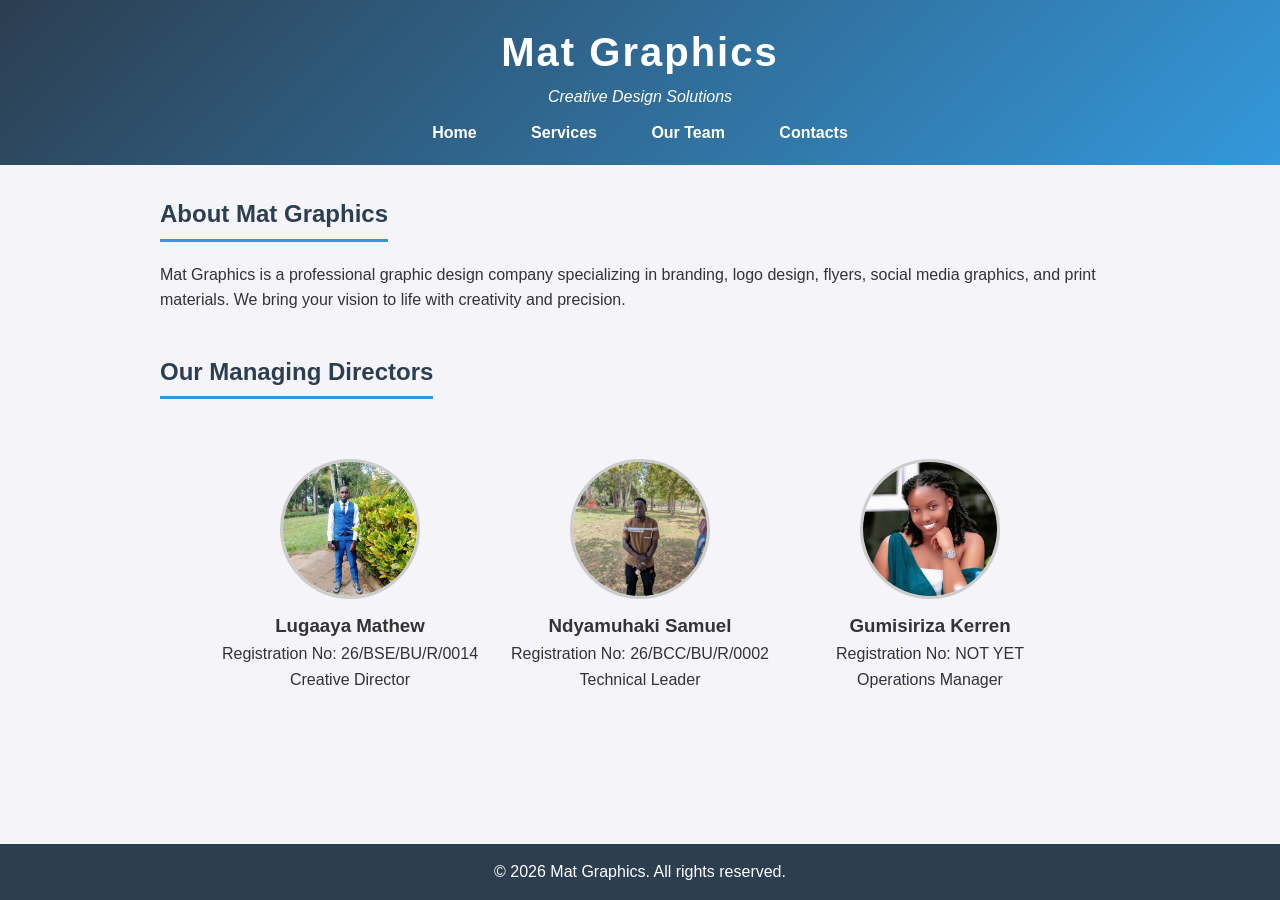
<file: index.html>
<!DOCTYPE html>
<html lang="en">
<head>
    <meta charset="UTF-8">
    <meta name="viewport" content="width=device-width, initial-scale=1.0">
    <title>Mat Graphics – Home</title>
    <link rel="stylesheet" href="style.css">
</head>
<body>
    <header>
        <h1>Mat Graphics</h1>
        <p>Creative Design Solutions</p>
        <nav>
            <a href="index.html">Home</a>
            <a href="services.html">Services</a>
            <a href="ourteam.html">Our Team</a>
            <a href="contacts.html">Contacts</a>
        </nav>
    </header>

    <main>
        <section class="overview">
            <h2>About Mat Graphics</h2>
            <p>Mat Graphics is a professional graphic design company specializing in branding, logo design, flyers, social media graphics, and print materials. We bring your vision to life with creativity and precision.</p>
        </section>

        <section class="team">
            <h2>Our Managing Directors</h2>

           <div class="directors-container">
             
            <div class="director">
                <img src="mathew.jpg" alt="Lugaaya Mathew" class="profile-pic">
                <h3>Lugaaya Mathew</h3>
                <p>Registration No: 26/BSE/BU/R/0014</p>
                <p>Creative Director</p>
            </div>

          
            <div class="director">
                <img src="samuel.jpg" alt="Ndyamuhaki Samuel" class="profile-pic">
                <h3>Ndyamuhaki Samuel</h3>
                <p>Registration No: 26/BCC/BU/R/0002</p>
                <p> Technical Leader</p>
            </div>

           
            <div class="director">
                <img src="kerren.jpg" alt="Gumisiriza Kerren" class="profile-pic">
                <h3>Gumisiriza Kerren</h3>
                <p>Registration No: NOT YET</p>
                <p>Operations Manager</p>
            </div>

        </div>

        </section>
    </main>

    <footer>
        <p>&copy; 2026 Mat Graphics. All rights reserved.</p>
    </footer>
</body>
</html>
</file>
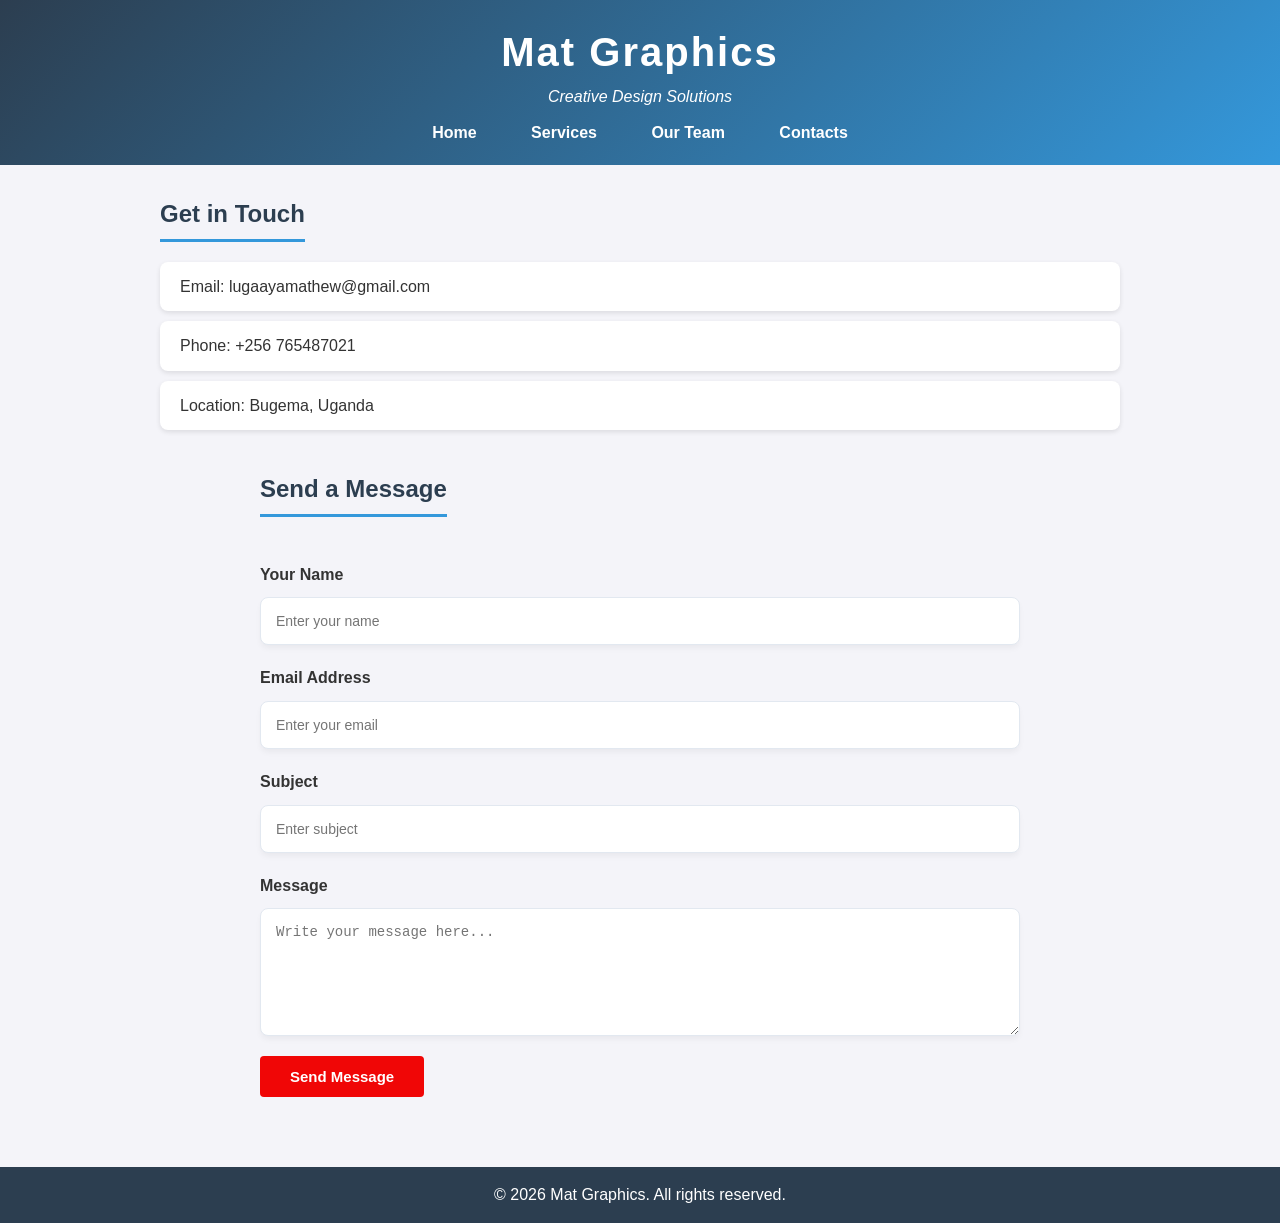
<file: contacts.html>
<!DOCTYPE html>
<html lang="en">
<head>
    <meta charset="UTF-8">
    <meta name="viewport" content="width=device-width, initial-scale=1.0">
    <title>Mat Graphics – Contacts</title>
    <link rel="stylesheet" href="style.css">
</head>
<body>
    <header>
        <h1>Mat Graphics</h1>
        <p>Creative Design Solutions</p>
        <nav>
            <a href="index.html">Home</a>
            <a href="services.html">Services</a>
            <a href="ourteam.html">Our Team</a>
            <a href="contacts.html">Contacts</a>
        </nav>
    </header>

    <main>
        <section class="contact-info">
            <h2>Get in Touch</h2>
            <p>Email: lugaayamathew@gmail.com</p>
            <p>Phone: +256 765487021</p>
            <p>Location: Bugema, Uganda</p>
        </section>
          <div class="contact-form">

            <h2>Send  a Message</h2>

            <form action="#" method="post">


                <label for="name">
                    Your Name
                </label>

                <input type="text"
                       id="name"
                       name="name"
                       placeholder="Enter your name"
                       required>


                <label for="email">
                    Email Address
                </label>

                <input type="email"
                       id="email"
                       name="email"
                       placeholder="Enter your email"
                       required>


                <label for="subject">
                    Subject
                </label>

                <input type="text"
                       id="subject"
                       name="subject"
                       placeholder="Enter subject"
                       required>


                <label for="message">
                    Message
                </label>

                <textarea id="message"
                          name="message"
                          rows="6"
                          placeholder="Write your message here..."
                          required></textarea>


                <button type="submit"
                        class="btn">
                    Send Message
                </button>


            </form>

        </div>

    </main>
   

    <footer>
        <p>&copy; 2026 Mat Graphics. All rights reserved.</p>
    </footer>
</body>
</html>
</file>
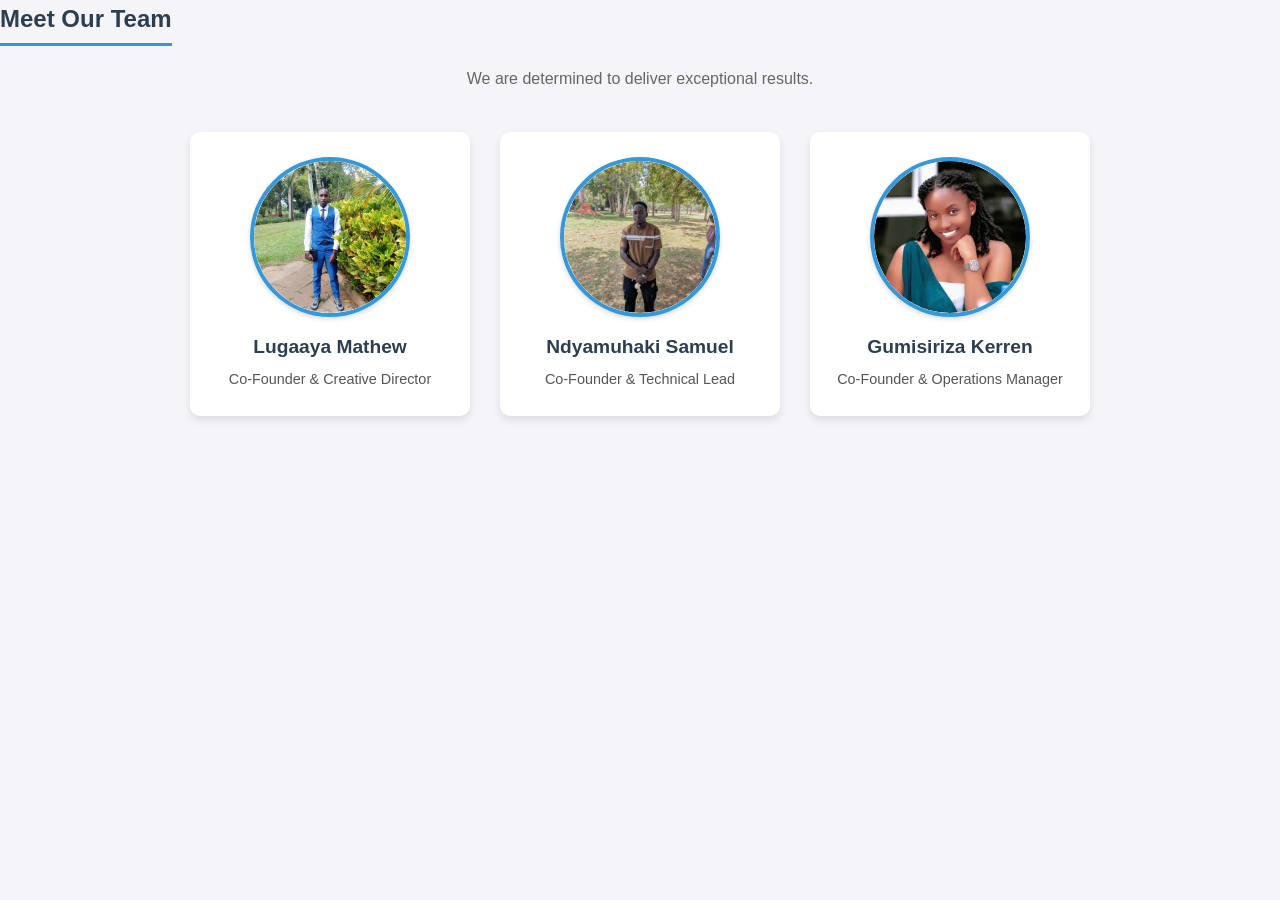
<file: ourteam.htm>
<!DOCTYPE html>
<html lang="en">
<head>
    <meta charset="UTF-8">
    <meta name="viewport" content="width=device-width, initial-scale=1.0">
    <title>Our Team</title>
    <link rel="stylesheet" href="style.css">
</head>
<body>

    <section class="team-section">
        <h1>Meet Our Team</h1>
        <p class="subtitle">We are determined to deliver exceptional results.</p>
        
        
        <div class="circle-container">
            
            <div class="team-member">
                <div class="image-wrapper">
                    <img src="mathew.jpg" alt="Team Member 1" class="circle-image">
                </div>
                <h3>Lugaaya Mathew</h3>
                <p class="role">Co-Founder & Creative Director</p>
            </div>

            <div class="team-member">
                <div class="image-wrapper">
                 
                    <img src="samuel.jpg" alt="Team Member 2" class="circle-image">
                </div>
                <h3>Ndyamuhaki Samuel</h3>
                <p class="role">Co-Founder & Technical Lead</p>
            </div>

            <div class="team-member">
                <div class="image-wrapper">
                    
                    <img src="kerren.jpg" alt="Team Member 3" class="circle-image">
                </div>
                <h3>Gumisiriza Kerren</h3>
                <p class="role">Co-Founder & Operations Manager</p>
            </div>

        </div>
    </section>

</body>
</html>
</file>
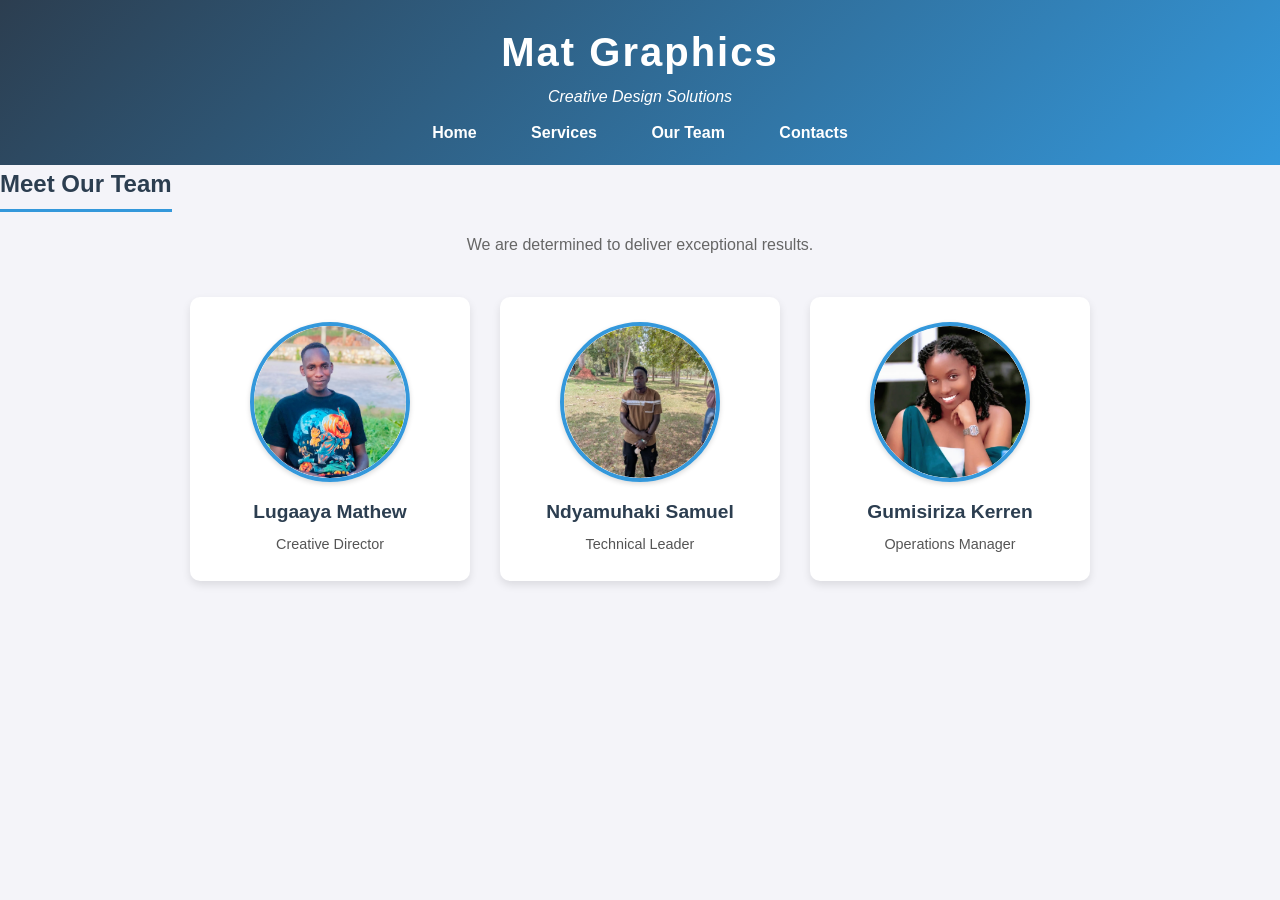
<file: ourteam.html>
<!DOCTYPE html>
<html lang="en">
<head>
    <meta charset="UTF-8">
    <meta name="viewport" content="width=device-width, initial-scale=1.0">
    <title>Our Team</title>
    <link rel="stylesheet" href="style.css">
     
</head>
<body>
    <header>
        <h1>Mat Graphics</h1>
        <p>Creative Design Solutions</p>
        <nav>
            <a href="index.html">Home</a>
            <a href="services.html">Services</a>
            <a href="ourteam.html">Our Team</a>
            <a href="contacts.html">Contacts</a>
        </nav>
    </header>

    <section class="team-section">
        <h1>Meet Our Team</h1>
        <p class="subtitle">We are determined to deliver exceptional results.</p>
        
        
        <div class="circle-container">
            
            <div class="team-member">
                <div class="image-wrapper">
                    <img src="lug.jpeg" alt="Team Member 1" class="circle-image">
                </div>
                <h3>Lugaaya Mathew</h3>
                <p class="role"> Creative Director</p>
            </div>

            <div class="team-member">
                <div class="image-wrapper">
                 
                    <img src="samuel.jpg" alt="Team Member 2" class="circle-image">
                </div>
                <h3>Ndyamuhaki Samuel</h3>
                <p class="role">Technical Leader</p>
            </div>

            <div class="team-member">
                <div class="image-wrapper">
                    
                    <img src="kerren.jpg" alt="Team Member 3" class="circle-image">
                </div>
                <h3>Gumisiriza Kerren</h3>
                <p class="role"> Operations Manager</p>
            </div>

        </div>
    </section>

</body>
</html>
</file>
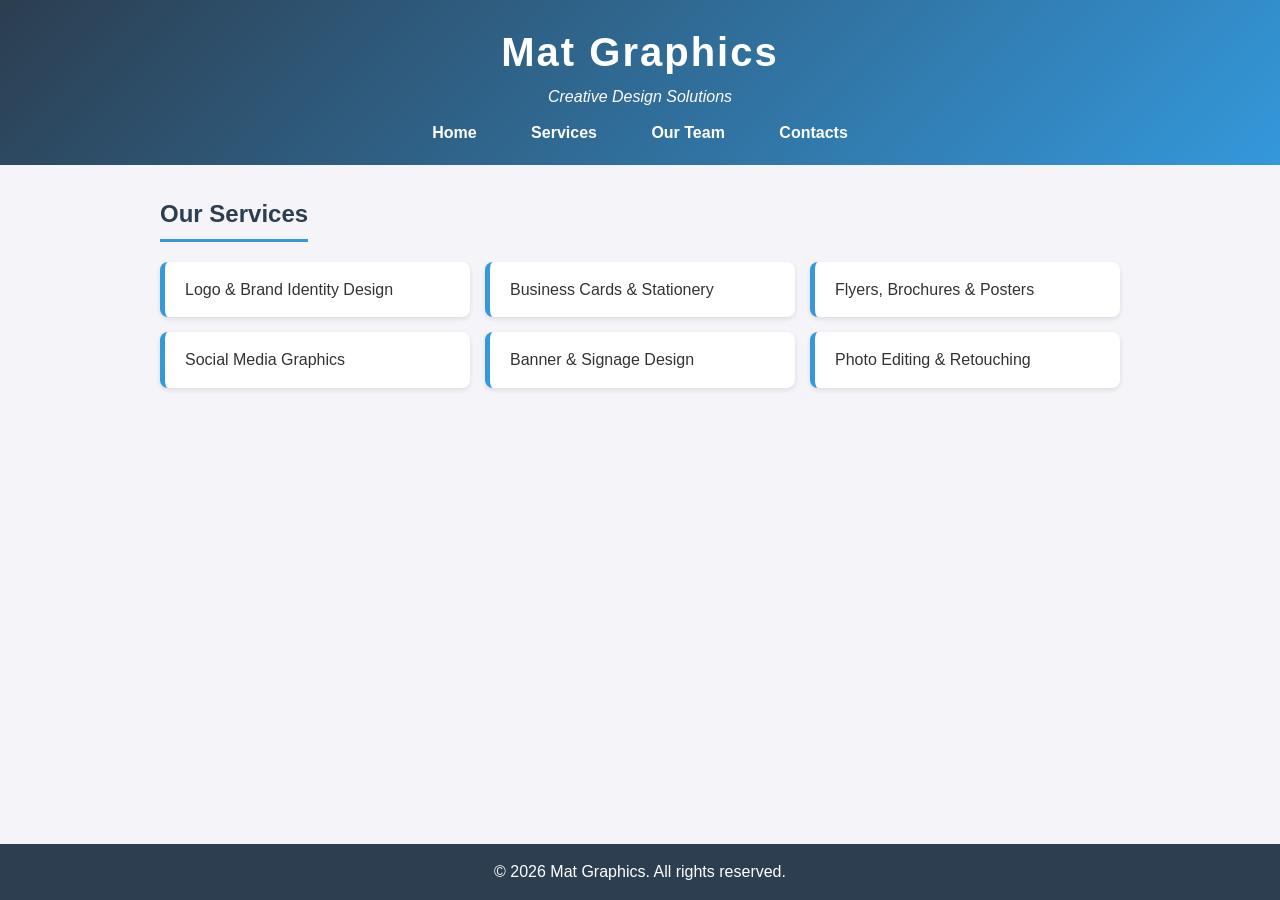
<file: services.html>
<!DOCTYPE html>
<html lang="en">
<head>
    <meta charset="UTF-8">
    <meta name="viewport" content="width=device-width, initial-scale=1.0">
    <title>Mat Graphics – Services</title>
    <link rel="stylesheet" href="style.css">
</head>
<body>
    <header>
        <h1>Mat Graphics</h1>
        <p>Creative Design Solutions</p>
        <nav>
            <a href="index.html">Home</a>
            <a href="services.html">Services</a>
            <a href="ourteam.html">Our Team</a>
            <a href="contacts.html">Contacts</a>
        </nav>
    </header>

    <main>
        <section class="services-list">
            <h2>Our Services</h2>
            <ul>
                <li>Logo & Brand Identity Design</li>
                <li>Business Cards & Stationery</li>
                <li>Flyers, Brochures & Posters</li>
                <li>Social Media Graphics</li>
                <li>Banner & Signage Design</li>
                <li>Photo Editing & Retouching</li>
            </ul>
        </section>
    </main>

    <footer>
        <p>&copy; 2026 Mat Graphics. All rights reserved.</p>
    </footer>
</body>
</html>
</file>
<file: style.css>
* {
    margin: 0;
    padding: 0;
    box-sizing: border-box;
}

body {
    font-family: 'Segoe UI', Tahoma, Geneva, Verdana, sans-serif;
    line-height: 1.6;
    background-color: #f4f4f9;
    color: #333;
    min-height: 100vh;
    display: flex;
    flex-direction: column;
}


header {
    background: linear-gradient(135deg, #2c3e50, #3498db);
    color: white;
    padding: 20px 0;
    text-align: center;
}

header h1 {
    font-size: 2.5rem;
    letter-spacing: 2px;
}

header p {
    font-style: italic;
    margin-bottom: 10px;
}

nav {
    margin-top: 10px;
}

nav a {
    color: white;
    text-decoration: none;
    margin: 0 15px;
    font-weight: bold;
    padding: 5px 10px;
    border-radius: 5px;
    transition: background 0.3s;
}

nav a:hover {
    background: rgba(255, 255, 255, 0.2);
}


main {
    flex: 1;
    padding: 30px 20px;
    max-width: 1000px;
    margin: 0 auto;
    width: 100%;
}

section {
    margin-bottom: 40px;
}

h2, .team-section h1 {
    color: #2c3e50;
    border-bottom: 3px solid #3498db;
    padding-bottom: 5px;
    margin-bottom: 20px;
    display: inline-block;
    margin-left: auto;
    margin-right: auto;
}

.subtitle {
    text-align: center;
    margin-bottom: 30px;
    color: #666;
}


.circle-container {
    display: flex;
    justify-content: center;
    gap: 30px;
    flex-wrap: nowrap; 
    width: 100%;
    max-width: 1000px;
    margin: 0 auto;
    padding: 10px;
}


.team-member {
    background: white;
    border-radius: 10px;
    box-shadow: 0 4px 8px rgba(0,0,0,0.1);
    padding: 25px 20px;
    text-align: center;
    width: 280px;
    transition: transform 0.3s;
    flex-shrink: 0; 
}

.team-member:hover {
    transform: translateY(-5px);
}


.image-wrapper {
    width: 160px;
    height: 160px;
    margin: 0 auto 15px auto;
    border-radius: 50%;
    overflow: hidden;
    border: 4px solid #3498db; 
    box-shadow: 0 2px 5px rgba(0,0,0,0.15);
}


.circle-image, .image-wrapper img {
    width: 100%;
    height: 100%;
    border-radius: 50%;
    object-fit: cover;        
    object-position: center;  
    display: block;
}

.team-member h3 {
    color: #2c3e50;
    margin-bottom: 5px;
    font-size: 1.2rem;
}

.team-member .role {
    color: #555;
    font-size: 0.9rem;
    font-weight: 500;
}


.services-list ul {
    list-style: none;
    display: grid;
    grid-template-columns: repeat(auto-fit, minmax(250px, 1fr));
    gap: 15px;
}

.services-list li {
    background: white;
    padding: 15px 20px;
    border-radius: 8px;
    box-shadow: 0 2px 5px rgba(0,0,0,0.1);
    border-left: 5px solid #3498db;
    font-weight: 500;
}


.contact-info p {
    background: white;
    padding: 12px 20px;
    border-radius: 8px;
    margin-bottom: 10px;
    box-shadow: 0 2px 5px rgba(0,0,0,0.1);
}


footer {
    background: #2c3e50;
    color: white;
    text-align: center;
    padding: 15px 0;
    margin-top: auto;
}

.profile-pic {
    width: 150px;
    height: 150px;
    border-radius: 50%;
    object-fit: cover;
    border: 3px solid #ccc;
}

.contact-form {
    max-width: 800px;
    margin: 40px auto;
    padding: 0 20px;
    font-family: sans-serif;
}


.contact-form form {
    display: flex;
    flex-direction: column;
    gap: 20px;
    margin-top: 25px;
}


.contact-form label {
    display: block;
    font-weight: bold;
    color: #333333;
    margin-bottom: -10px; 
}


.contact-form input[type="text"],
.contact-form input[type="email"],
.contact-form textarea {
    width: 100%;
    padding: 15px;
    border: 1px solid #e2e8f0;
    border-radius: 8px;
    background-color: #ffffff;
    box-shadow: 0 4px 6px -1px rgba(0, 0, 0, 0.05);
    font-size: 14px;
    box-sizing: border-box; 
}


.contact-form textarea {
    min-height: 120px;
    resize:both; 
}


.contact-form button[type="submit"],
.contact-form input[type="submit"] {
    align-self: flex-start;
    background-color: #f00606; 
    color: white;
    font-weight: bold;
    padding: 12px 30px;
    border: none;
    border-radius: 4px;
    cursor: pointer;
    font-size: 15px;
    transition: background-color 0.2s ease;
}


.contact-form button[type="submit"]:hover,
.contact-form input[type="submit"]:hover {
    background-color: #083d7a;
}


.directors-container {
    display: flex;
    flex-direction: row;        
    justify-content: center;    
    align-items: flex-start;    
    gap: 30px;                  
    flex-wrap: wrap;           
    margin: 40px auto;         
}


.director {
    display: flex;
    flex-direction: column;
    align-items: center;        
    text-align: center;        
    width: 260px;               
}


.profile-pic {
    width: 140px;
    height: 140px;
    border-radius: 50%;
    object-fit: cover;
    margin-bottom: 12px;
}
</file>
